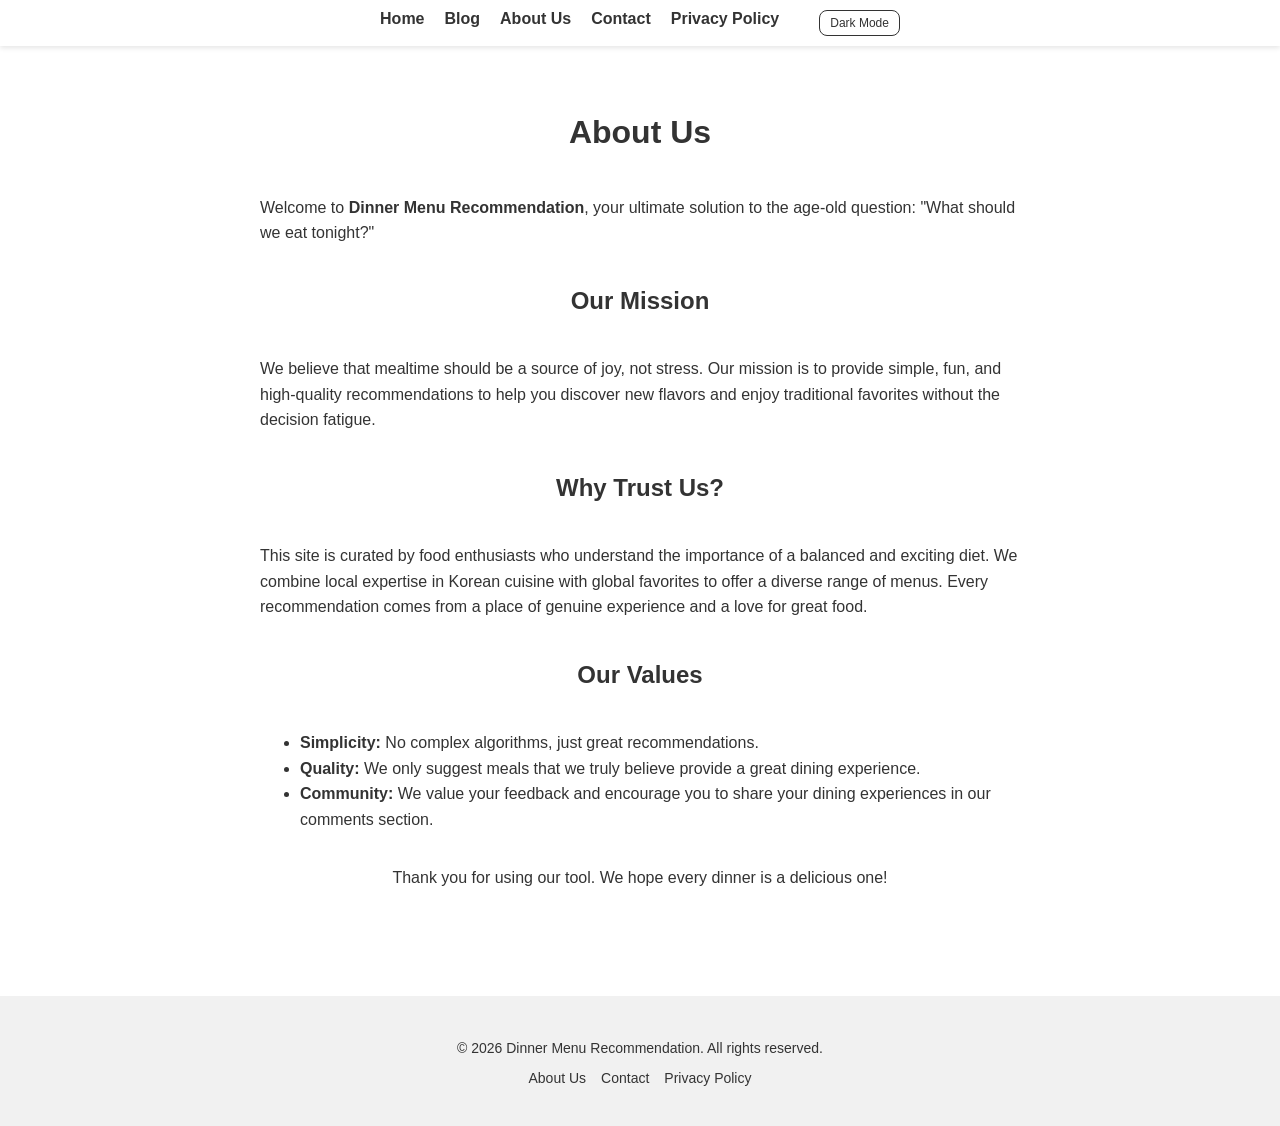
<file: about.html>
<!doctype html>
<html lang="en">
<head>
  <meta charset="UTF-8" />
  <meta name="viewport" content="width=device-width, initial-scale=1.0" />
  <title>About Us - Dinner Menu Recommendation</title>
  <link href='/style.css' rel='stylesheet'>
</head>
<body>
  <header>
    <nav>
      <ul>
        <li><a href="/">Home</a></li>
        <li><a href="/blog.html">Blog</a></li>
        <li><a href="/about.html">About Us</a></li>
        <li><a href="/contact.html">Contact</a></li>
        <li><a href="/privacy.html">Privacy Policy</a></li>
        <li id="theme-toggle">
          <button id="toggle-btn" onclick="toggleTheme()">Dark Mode</button>
        </li>
      </ul>
    </nav>
  </header>

  <main class="content-page">
    <h1>About Us</h1>
    <p>Welcome to <strong>Dinner Menu Recommendation</strong>, your ultimate solution to the age-old question: "What should we eat tonight?"</p>
    
    <h2>Our Mission</h2>
    <p>We believe that mealtime should be a source of joy, not stress. Our mission is to provide simple, fun, and high-quality recommendations to help you discover new flavors and enjoy traditional favorites without the decision fatigue.</p>

    <h2>Why Trust Us?</h2>
    <p>This site is curated by food enthusiasts who understand the importance of a balanced and exciting diet. We combine local expertise in Korean cuisine with global favorites to offer a diverse range of menus. Every recommendation comes from a place of genuine experience and a love for great food.</p>

    <h2>Our Values</h2>
    <ul>
      <li><strong>Simplicity:</strong> No complex algorithms, just great recommendations.</li>
      <li><strong>Quality:</strong> We only suggest meals that we truly believe provide a great dining experience.</li>
      <li><strong>Community:</strong> We value your feedback and encourage you to share your dining experiences in our comments section.</li>
    </ul>

    <p>Thank you for using our tool. We hope every dinner is a delicious one!</p>
  </main>

  <footer>
    <p>&copy; 2026 Dinner Menu Recommendation. All rights reserved.</p>
    <ul>
      <li><a href="/about.html">About Us</a></li>
      <li><a href="/contact.html">Contact</a></li>
      <li><a href="/privacy.html">Privacy Policy</a></li>
    </ul>
  </footer>

  <script defer type="text/javascript" src="/main.js"></script>
</body>
</html>
</file>
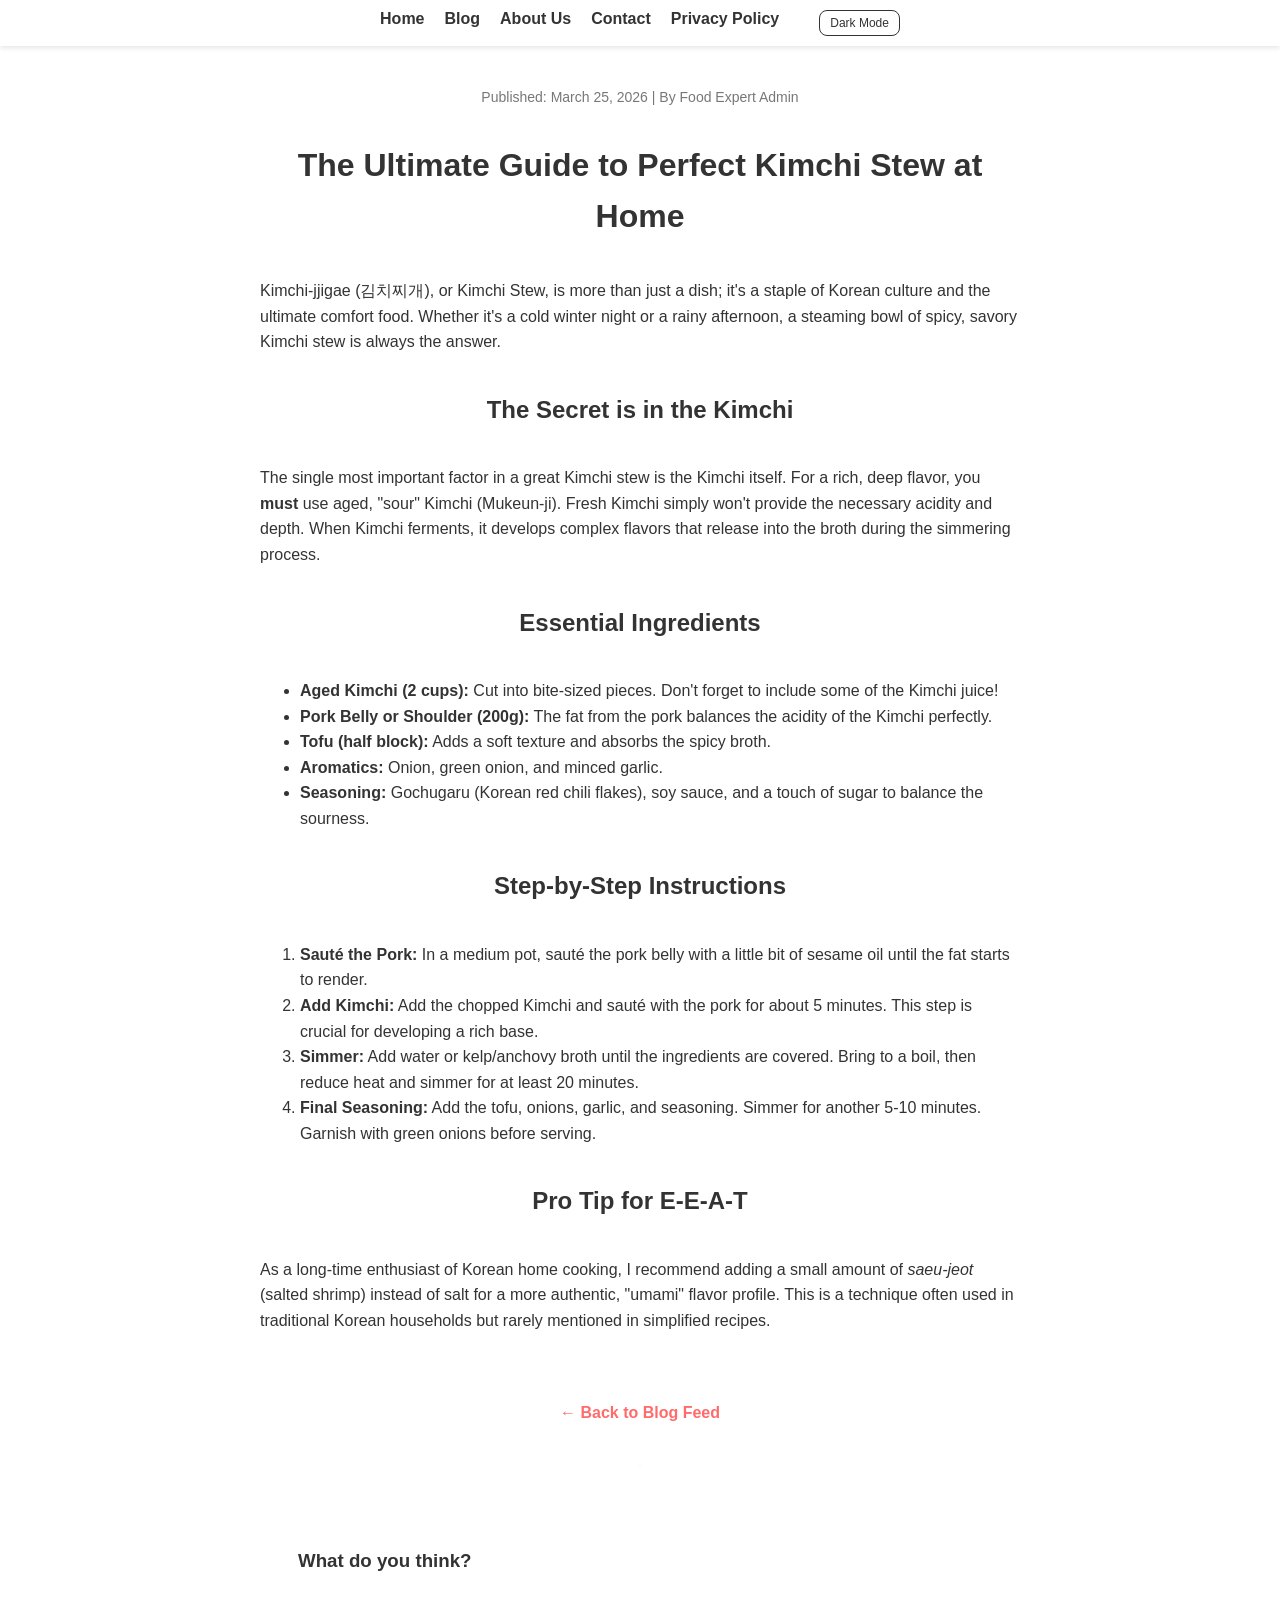
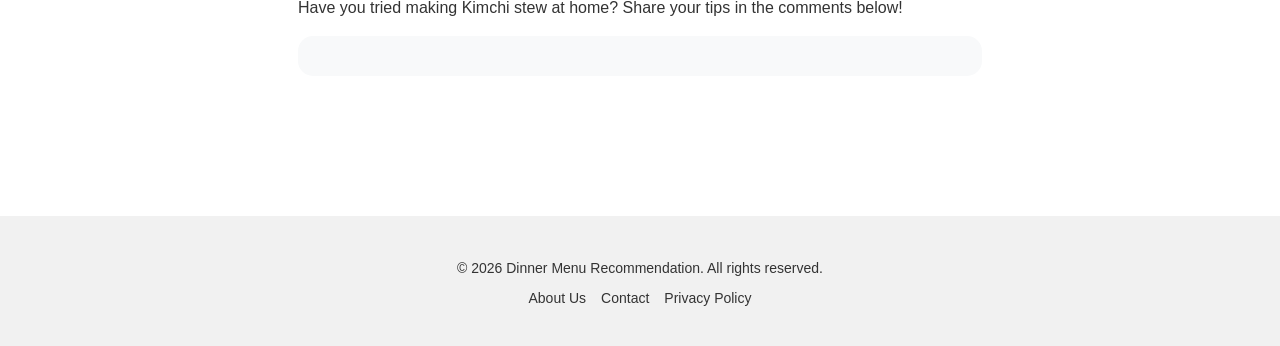
<file: blog-kimchi-stew.html>
<!doctype html>
<html lang="en">
<head>
  <meta charset="UTF-8" />
  <meta name="viewport" content="width=device-width, initial-scale=1.0" />
  <title>The Ultimate Guide to Perfect Kimchi Stew - Food Blog</title>
  <link href='/style.css' rel='stylesheet'>
</head>
<body>
  <header>
    <nav>
      <ul>
        <li><a href="/">Home</a></li>
        <li><a href="/blog.html">Blog</a></li>
        <li><a href="/about.html">About Us</a></li>
        <li><a href="/contact.html">Contact</a></li>
        <li><a href="/privacy.html">Privacy Policy</a></li>
        <li id="theme-toggle">
          <button id="toggle-btn" onclick="toggleTheme()">Dark Mode</button>
        </li>
      </ul>
    </nav>
  </header>

  <main class="content-page">
    <div class="meta" style="font-size: 14px; color: #777; margin-bottom: 10px;">Published: March 25, 2026 | By Food Expert Admin</div>
    <h1>The Ultimate Guide to Perfect Kimchi Stew at Home</h1>
    
    <p>Kimchi-jjigae (김치찌개), or Kimchi Stew, is more than just a dish; it's a staple of Korean culture and the ultimate comfort food. Whether it's a cold winter night or a rainy afternoon, a steaming bowl of spicy, savory Kimchi stew is always the answer.</p>

    <h2>The Secret is in the Kimchi</h2>
    <p>The single most important factor in a great Kimchi stew is the Kimchi itself. For a rich, deep flavor, you <strong>must</strong> use aged, "sour" Kimchi (Mukeun-ji). Fresh Kimchi simply won't provide the necessary acidity and depth. When Kimchi ferments, it develops complex flavors that release into the broth during the simmering process.</p>

    <h2>Essential Ingredients</h2>
    <ul>
      <li><strong>Aged Kimchi (2 cups):</strong> Cut into bite-sized pieces. Don't forget to include some of the Kimchi juice!</li>
      <li><strong>Pork Belly or Shoulder (200g):</strong> The fat from the pork balances the acidity of the Kimchi perfectly.</li>
      <li><strong>Tofu (half block):</strong> Adds a soft texture and absorbs the spicy broth.</li>
      <li><strong>Aromatics:</strong> Onion, green onion, and minced garlic.</li>
      <li><strong>Seasoning:</strong> Gochugaru (Korean red chili flakes), soy sauce, and a touch of sugar to balance the sourness.</li>
    </ul>

    <h2>Step-by-Step Instructions</h2>
    <ol>
      <li><strong>Sauté the Pork:</strong> In a medium pot, sauté the pork belly with a little bit of sesame oil until the fat starts to render.</li>
      <li><strong>Add Kimchi:</strong> Add the chopped Kimchi and sauté with the pork for about 5 minutes. This step is crucial for developing a rich base.</li>
      <li><strong>Simmer:</strong> Add water or kelp/anchovy broth until the ingredients are covered. Bring to a boil, then reduce heat and simmer for at least 20 minutes.</li>
      <li><strong>Final Seasoning:</strong> Add the tofu, onions, garlic, and seasoning. Simmer for another 5-10 minutes. Garnish with green onions before serving.</li>
    </ol>

    <h2>Pro Tip for E-E-A-T</h2>
    <p>As a long-time enthusiast of Korean home cooking, I recommend adding a small amount of <em>saeu-jeot</em> (salted shrimp) instead of salt for a more authentic, "umami" flavor profile. This is a technique often used in traditional Korean households but rarely mentioned in simplified recipes.</p>

    <div style="margin-top: 50px;">
      <a href="/blog.html" style="color: var(--button-bg); text-decoration: none; font-weight: bold;">&larr; Back to Blog Feed</a>
    </div>

    <hr style="margin: 40px 0; border: 0.5px solid var(--card-bg);">
    
    <section id="comments">
      <h3>What do you think?</h3>
      <p>Have you tried making Kimchi stew at home? Share your tips in the comments below!</p>
      <div id="disqus_thread"></div>
      <script>
          (function() {
          var d = document, s = d.createElement('script');
          s.src = 'https://https-jaehuntest1-pages-dev.disqus.com/embed.js';
          s.setAttribute('data-timestamp', +new Date());
          (d.head || d.body).appendChild(s);
          })();
      </script>
    </section>
  </main>

  <footer>
    <p>&copy; 2026 Dinner Menu Recommendation. All rights reserved.</p>
    <ul>
      <li><a href="/about.html">About Us</a></li>
      <li><a href="/contact.html">Contact</a></li>
      <li><a href="/privacy.html">Privacy Policy</a></li>
    </ul>
  </footer>

  <script defer type="text/javascript" src="/main.js"></script>
</body>
</html>
</file>
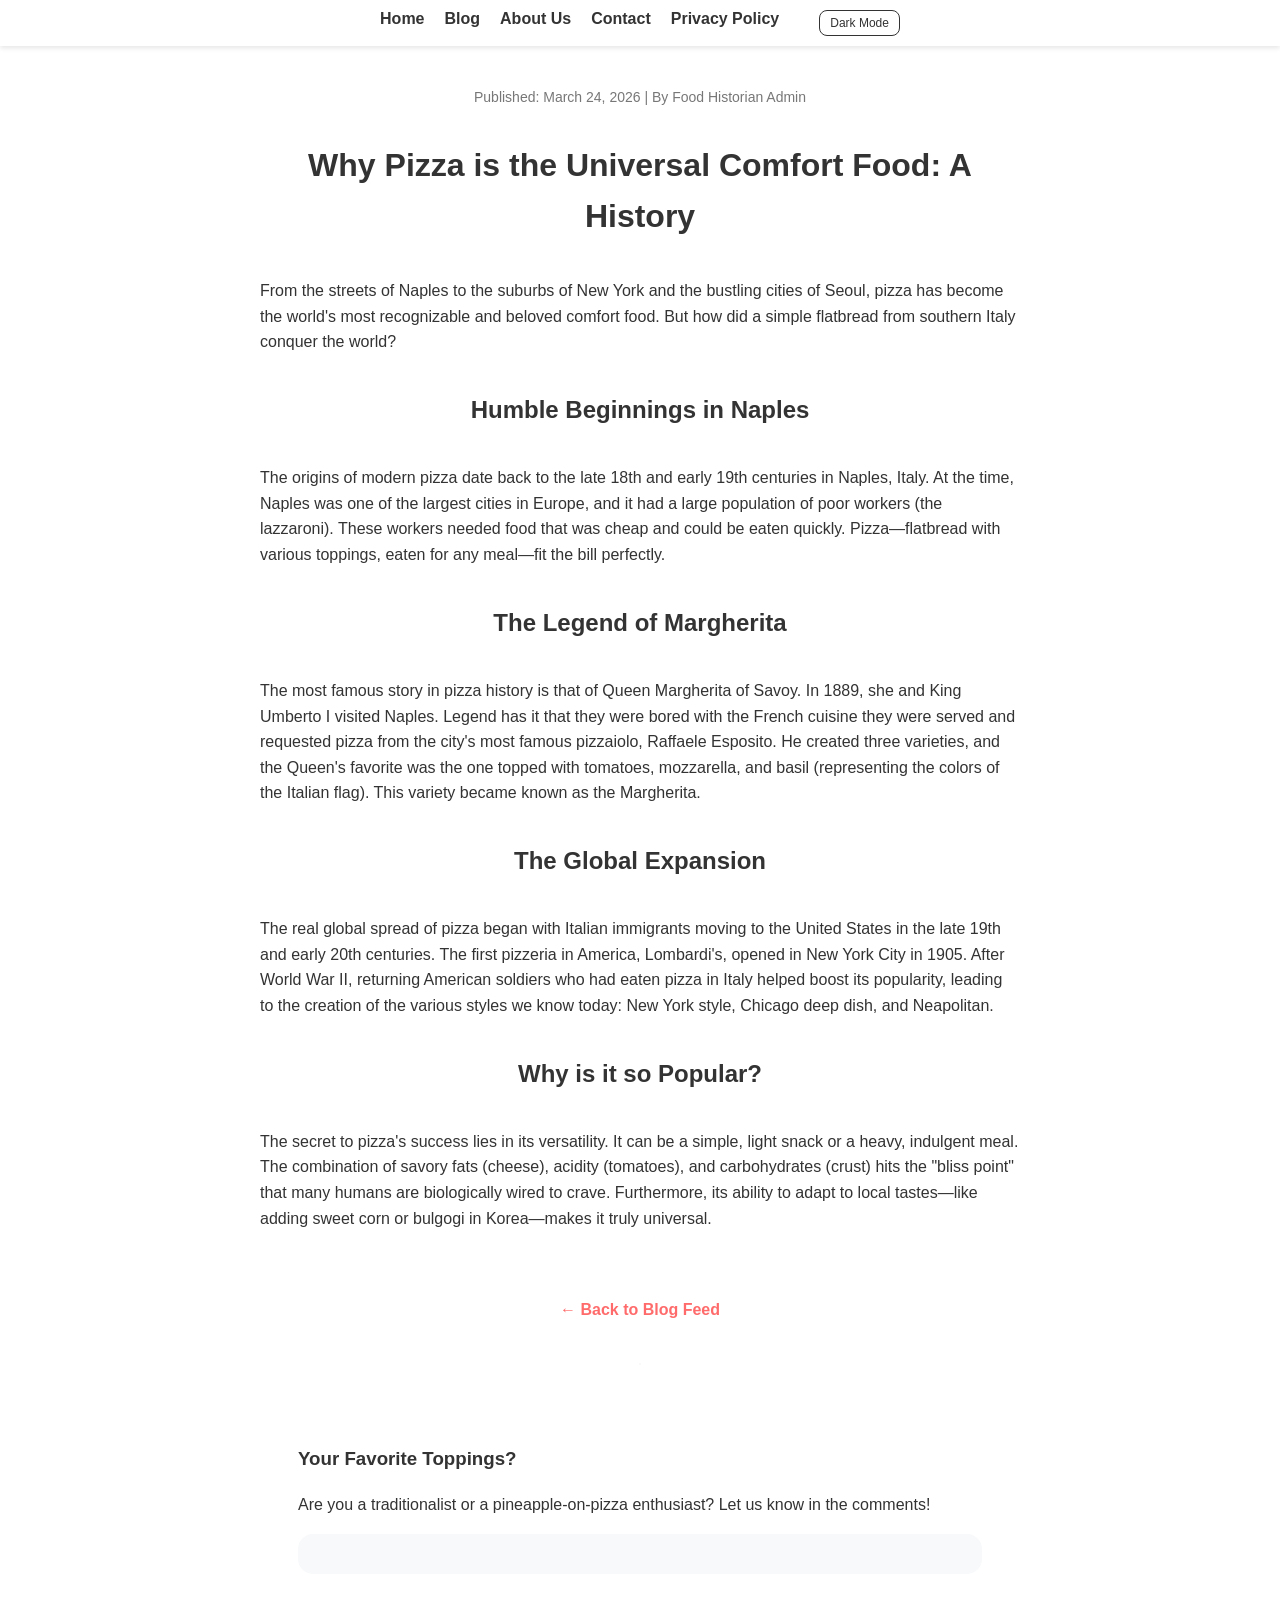
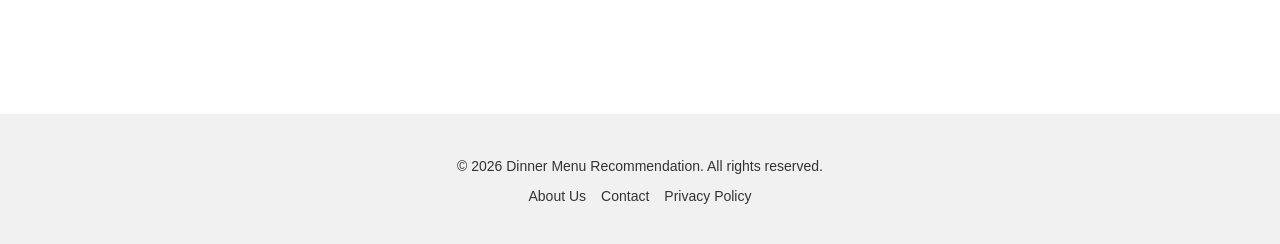
<file: blog-pizza-history.html>
<!doctype html>
<html lang="en">
<head>
  <meta charset="UTF-8" />
  <meta name="viewport" content="width=device-width, initial-scale=1.0" />
  <title>Why Pizza is the Universal Comfort Food - Food Blog</title>
  <link href='/style.css' rel='stylesheet'>
</head>
<body>
  <header>
    <nav>
      <ul>
        <li><a href="/">Home</a></li>
        <li><a href="/blog.html">Blog</a></li>
        <li><a href="/about.html">About Us</a></li>
        <li><a href="/contact.html">Contact</a></li>
        <li><a href="/privacy.html">Privacy Policy</a></li>
        <li id="theme-toggle">
          <button id="toggle-btn" onclick="toggleTheme()">Dark Mode</button>
        </li>
      </ul>
    </nav>
  </header>

  <main class="content-page">
    <div class="meta" style="font-size: 14px; color: #777; margin-bottom: 10px;">Published: March 24, 2026 | By Food Historian Admin</div>
    <h1>Why Pizza is the Universal Comfort Food: A History</h1>
    
    <p>From the streets of Naples to the suburbs of New York and the bustling cities of Seoul, pizza has become the world's most recognizable and beloved comfort food. But how did a simple flatbread from southern Italy conquer the world?</p>

    <h2>Humble Beginnings in Naples</h2>
    <p>The origins of modern pizza date back to the late 18th and early 19th centuries in Naples, Italy. At the time, Naples was one of the largest cities in Europe, and it had a large population of poor workers (the lazzaroni). These workers needed food that was cheap and could be eaten quickly. Pizza—flatbread with various toppings, eaten for any meal—fit the bill perfectly.</p>

    <h2>The Legend of Margherita</h2>
    <p>The most famous story in pizza history is that of Queen Margherita of Savoy. In 1889, she and King Umberto I visited Naples. Legend has it that they were bored with the French cuisine they were served and requested pizza from the city's most famous pizzaiolo, Raffaele Esposito. He created three varieties, and the Queen's favorite was the one topped with tomatoes, mozzarella, and basil (representing the colors of the Italian flag). This variety became known as the Margherita.</p>

    <h2>The Global Expansion</h2>
    <p>The real global spread of pizza began with Italian immigrants moving to the United States in the late 19th and early 20th centuries. The first pizzeria in America, Lombardi's, opened in New York City in 1905. After World War II, returning American soldiers who had eaten pizza in Italy helped boost its popularity, leading to the creation of the various styles we know today: New York style, Chicago deep dish, and Neapolitan.</p>

    <h2>Why is it so Popular?</h2>
    <p>The secret to pizza's success lies in its versatility. It can be a simple, light snack or a heavy, indulgent meal. The combination of savory fats (cheese), acidity (tomatoes), and carbohydrates (crust) hits the "bliss point" that many humans are biologically wired to crave. Furthermore, its ability to adapt to local tastes—like adding sweet corn or bulgogi in Korea—makes it truly universal.</p>

    <div style="margin-top: 50px;">
      <a href="/blog.html" style="color: var(--button-bg); text-decoration: none; font-weight: bold;">&larr; Back to Blog Feed</a>
    </div>

    <hr style="margin: 40px 0; border: 0.5px solid var(--card-bg);">
    
    <section id="comments">
      <h3>Your Favorite Toppings?</h3>
      <p>Are you a traditionalist or a pineapple-on-pizza enthusiast? Let us know in the comments!</p>
      <div id="disqus_thread"></div>
      <script>
          (function() {
          var d = document, s = d.createElement('script');
          s.src = 'https://https-jaehuntest1-pages-dev.disqus.com/embed.js';
          s.setAttribute('data-timestamp', +new Date());
          (d.head || d.body).appendChild(s);
          })();
      </script>
    </section>
  </main>

  <footer>
    <p>&copy; 2026 Dinner Menu Recommendation. All rights reserved.</p>
    <ul>
      <li><a href="/about.html">About Us</a></li>
      <li><a href="/contact.html">Contact</a></li>
      <li><a href="/privacy.html">Privacy Policy</a></li>
    </ul>
  </footer>

  <script defer type="text/javascript" src="/main.js"></script>
</body>
</html>
</file>
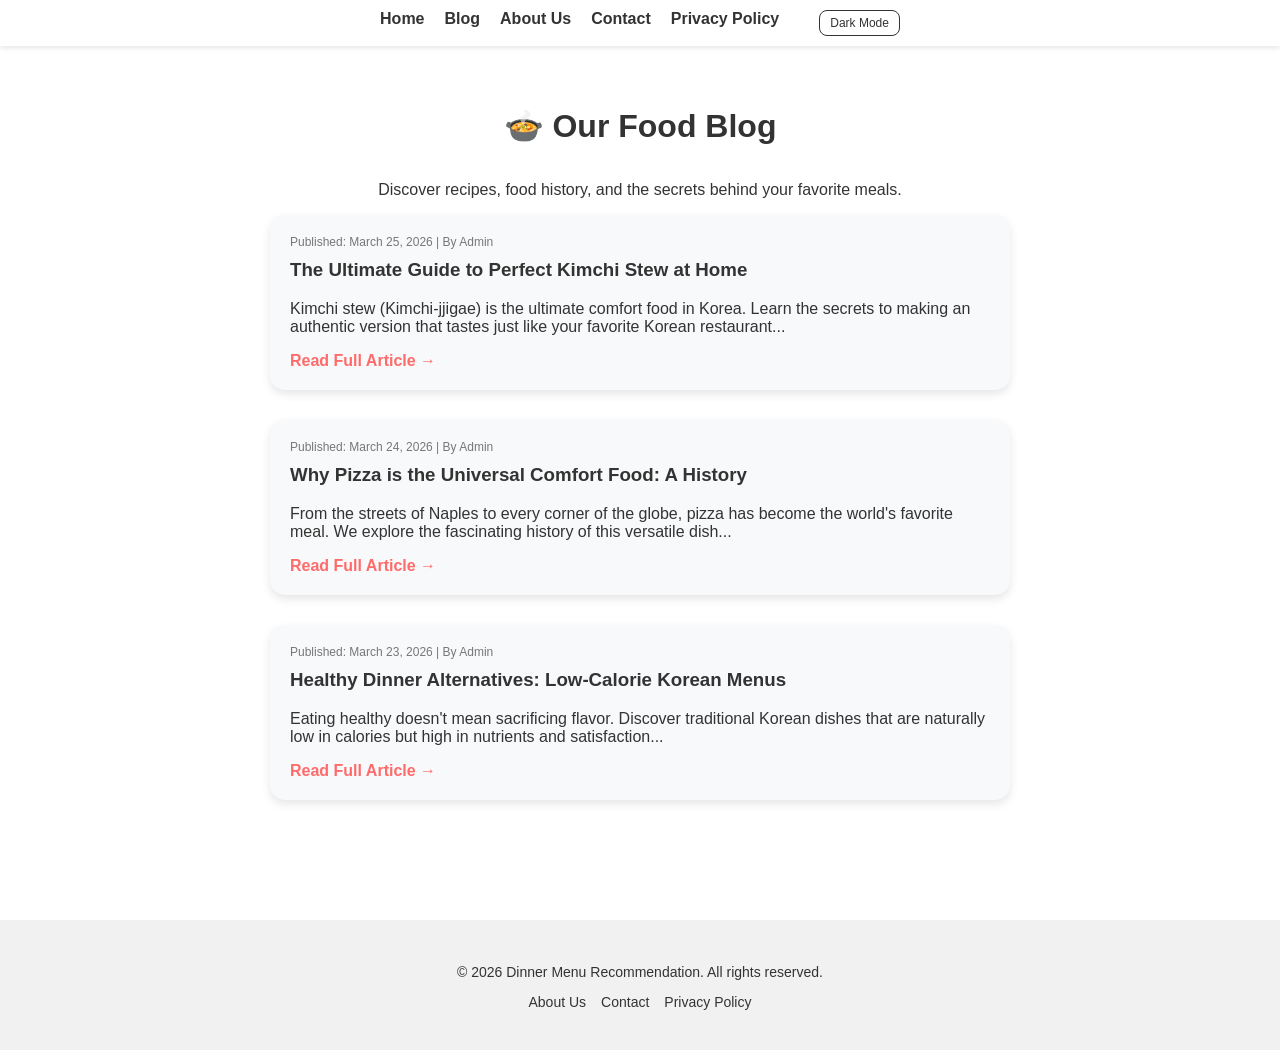
<file: blog.html>
<!doctype html>
<html lang="en">
<head>
  <meta charset="UTF-8" />
  <meta name="viewport" content="width=device-width, initial-scale=1.0" />
  <title>Food Blog - Dinner Menu Recommendation</title>
  <link href='/style.css' rel='stylesheet'>
  <style>
    .blog-post-card {
      background-color: var(--card-bg);
      padding: 20px;
      border-radius: 15px;
      margin-bottom: 30px;
      text-align: left;
      width: 100%;
      max-width: 700px;
      box-shadow: 0 4px 10px rgba(0,0,0,0.1);
      transition: transform 0.2s;
    }
    .blog-post-card:hover {
      transform: translateY(-5px);
    }
    .blog-post-card h3 {
      margin-top: 0;
    }
    .blog-post-card a {
      color: var(--button-bg);
      text-decoration: none;
      font-weight: bold;
    }
    .meta {
      font-size: 12px;
      color: #777;
      margin-bottom: 10px;
    }
  </style>
</head>
<body>
  <header>
    <nav>
      <ul>
        <li><a href="/">Home</a></li>
        <li><a href="/blog.html">Blog</a></li>
        <li><a href="/about.html">About Us</a></li>
        <li><a href="/contact.html">Contact</a></li>
        <li><a href="/privacy.html">Privacy Policy</a></li>
        <li id="theme-toggle">
          <button id="toggle-btn" onclick="toggleTheme()">Dark Mode</button>
        </li>
      </ul>
    </nav>
  </header>

  <main>
    <h1>🍲 Our Food Blog</h1>
    <p>Discover recipes, food history, and the secrets behind your favorite meals.</p>

    <article class="blog-post-card">
      <div class="meta">Published: March 25, 2026 | By Admin</div>
      <h3>The Ultimate Guide to Perfect Kimchi Stew at Home</h3>
      <p>Kimchi stew (Kimchi-jjigae) is the ultimate comfort food in Korea. Learn the secrets to making an authentic version that tastes just like your favorite Korean restaurant...</p>
      <a href="/blog-kimchi-stew.html">Read Full Article &rarr;</a>
    </article>

    <article class="blog-post-card">
      <div class="meta">Published: March 24, 2026 | By Admin</div>
      <h3>Why Pizza is the Universal Comfort Food: A History</h3>
      <p>From the streets of Naples to every corner of the globe, pizza has become the world's favorite meal. We explore the fascinating history of this versatile dish...</p>
      <a href="/blog-pizza-history.html">Read Full Article &rarr;</a>
    </article>

    <article class="blog-post-card">
      <div class="meta">Published: March 23, 2026 | By Admin</div>
      <h3>Healthy Dinner Alternatives: Low-Calorie Korean Menus</h3>
      <p>Eating healthy doesn't mean sacrificing flavor. Discover traditional Korean dishes that are naturally low in calories but high in nutrients and satisfaction...</p>
      <a href="/blog-healthy-korean.html">Read Full Article &rarr;</a>
    </article>
  </main>

  <footer>
    <p>&copy; 2026 Dinner Menu Recommendation. All rights reserved.</p>
    <ul>
      <li><a href="/about.html">About Us</a></li>
      <li><a href="/contact.html">Contact</a></li>
      <li><a href="/privacy.html">Privacy Policy</a></li>
    </ul>
  </footer>

  <script defer type="text/javascript" src="/main.js"></script>
</body>
</html>
</file>
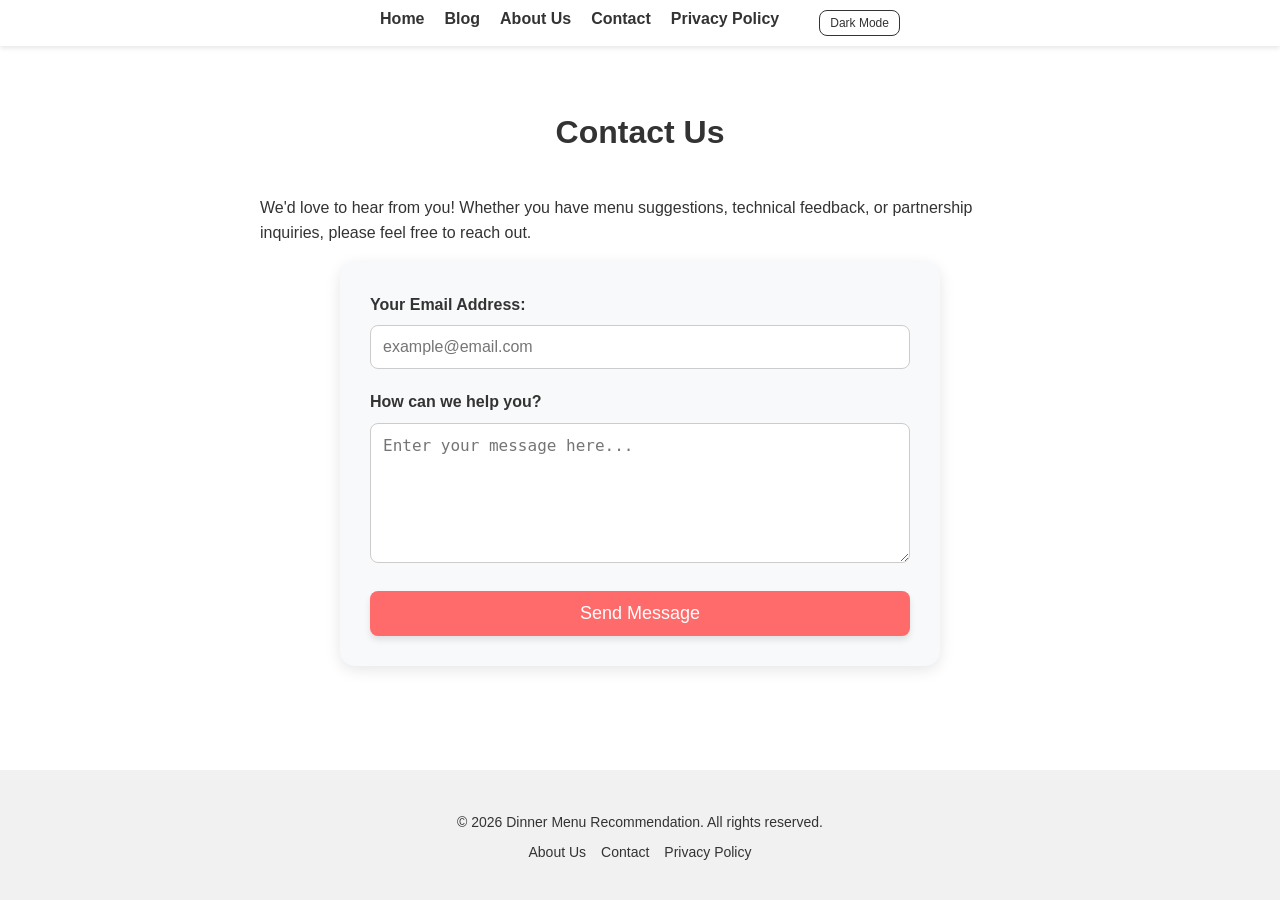
<file: contact.html>
<!doctype html>
<html lang="en">
<head>
  <meta charset="UTF-8" />
  <meta name="viewport" content="width=device-width, initial-scale=1.0" />
  <title>Contact Us - Dinner Menu Recommendation</title>
  <link href='/style.css' rel='stylesheet'>
</head>
<body>
  <header>
    <nav>
      <ul>
        <li><a href="/">Home</a></li>
        <li><a href="/blog.html">Blog</a></li>
        <li><a href="/about.html">About Us</a></li>
        <li><a href="/contact.html">Contact</a></li>
        <li><a href="/privacy.html">Privacy Policy</a></li>
        <li id="theme-toggle">
          <button id="toggle-btn" onclick="toggleTheme()">Dark Mode</button>
        </li>
      </ul>
    </nav>
  </header>

  <main class="content-page">
    <h1>Contact Us</h1>
    <p>We'd love to hear from you! Whether you have menu suggestions, technical feedback, or partnership inquiries, please feel free to reach out.</p>

    <div id="partnership" style="width: 100%; max-width: 600px; margin: 0 auto;">
      <div id="form-container">
        <form action="https://formspree.io/f/mwvwegdr" method="POST">
          <div class="form-group">
            <label for="email">Your Email Address:</label>
            <input type="email" id="email" name="email" placeholder="example@email.com" required>
          </div>
          <div class="form-group">
            <label for="message">How can we help you?</label>
            <textarea id="message" name="message" rows="6" placeholder="Enter your message here..." required></textarea>
          </div>
          <button type="submit">Send Message</button>
        </form>
      </div>
    </div>
  </main>

  <footer>
    <p>&copy; 2026 Dinner Menu Recommendation. All rights reserved.</p>
    <ul>
      <li><a href="/about.html">About Us</a></li>
      <li><a href="/contact.html">Contact</a></li>
      <li><a href="/privacy.html">Privacy Policy</a></li>
    </ul>
  </footer>

  <script defer type="text/javascript" src="/main.js"></script>
</body>
</html>
</file>
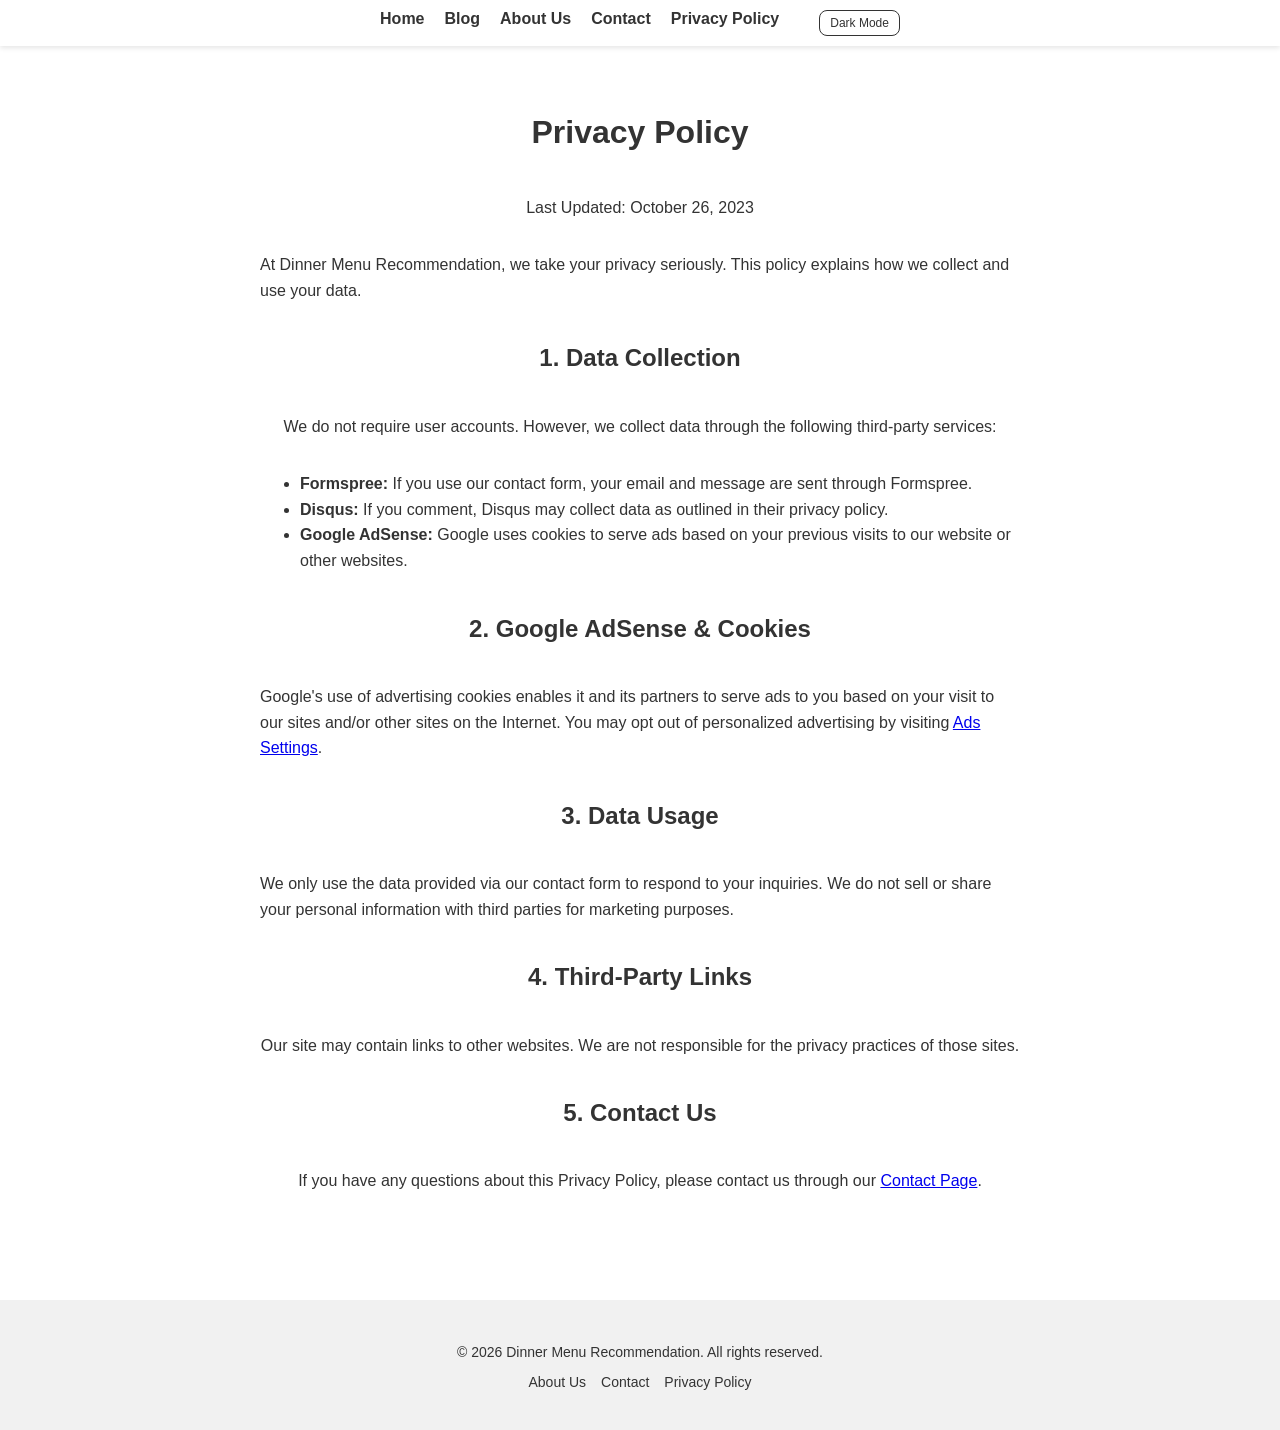
<file: privacy.html>
<!doctype html>
<html lang="en">
<head>
  <meta charset="UTF-8" />
  <meta name="viewport" content="width=device-width, initial-scale=1.0" />
  <title>Privacy Policy - Dinner Menu Recommendation</title>
  <link href='/style.css' rel='stylesheet'>
</head>
<body>
  <header>
    <nav>
      <ul>
        <li><a href="/">Home</a></li>
        <li><a href="/blog.html">Blog</a></li>
        <li><a href="/about.html">About Us</a></li>
        <li><a href="/contact.html">Contact</a></li>
        <li><a href="/privacy.html">Privacy Policy</a></li>
        <li id="theme-toggle">
          <button id="toggle-btn" onclick="toggleTheme()">Dark Mode</button>
        </li>
      </ul>
    </nav>
  </header>

  <main class="content-page">
    <h1>Privacy Policy</h1>
    <p>Last Updated: October 26, 2023</p>
    
    <p>At Dinner Menu Recommendation, we take your privacy seriously. This policy explains how we collect and use your data.</p>

    <h2>1. Data Collection</h2>
    <p>We do not require user accounts. However, we collect data through the following third-party services:</p>
    <ul>
      <li><strong>Formspree:</strong> If you use our contact form, your email and message are sent through Formspree.</li>
      <li><strong>Disqus:</strong> If you comment, Disqus may collect data as outlined in their privacy policy.</li>
      <li><strong>Google AdSense:</strong> Google uses cookies to serve ads based on your previous visits to our website or other websites.</li>
    </ul>

    <h2>2. Google AdSense & Cookies</h2>
    <p>Google's use of advertising cookies enables it and its partners to serve ads to you based on your visit to our sites and/or other sites on the Internet. You may opt out of personalized advertising by visiting <a href="https://www.google.com/settings/ads" target="_blank">Ads Settings</a>.</p>

    <h2>3. Data Usage</h2>
    <p>We only use the data provided via our contact form to respond to your inquiries. We do not sell or share your personal information with third parties for marketing purposes.</p>

    <h2>4. Third-Party Links</h2>
    <p>Our site may contain links to other websites. We are not responsible for the privacy practices of those sites.</p>

    <h2>5. Contact Us</h2>
    <p>If you have any questions about this Privacy Policy, please contact us through our <a href="/contact.html">Contact Page</a>.</p>
  </main>

  <footer>
    <p>&copy; 2026 Dinner Menu Recommendation. All rights reserved.</p>
    <ul>
      <li><a href="/about.html">About Us</a></li>
      <li><a href="/contact.html">Contact</a></li>
      <li><a href="/privacy.html">Privacy Policy</a></li>
    </ul>
  </footer>

  <script defer type="text/javascript" src="/main.js"></script>
</body>
</html>
</file>
<file: style.css>
:root {
  --bg-color: #ffffff;
  --text-color: #333333;
  --card-bg: #f8f9fa;
  --button-bg: #ff6b6b;
  --button-text: #ffffff;
  --input-bg: #ffffff;
  --input-border: #cccccc;
  --nav-bg: #ffffff;
  --footer-bg: #f1f1f1;
}

[data-theme='dark'] {
  --bg-color: #1a1a1a;
  --text-color: #f0f0f0;
  --card-bg: #2d2d2d;
  --button-bg: #fa5252;
  --input-bg: #333333;
  --input-border: #444444;
  --nav-bg: #2d2d2d;
  --footer-bg: #111111;
}

body {
  font-family: 'Segoe UI', Tahoma, Geneva, Verdana, sans-serif;
  display: flex;
  flex-direction: column;
  align-items: center;
  justify-content: flex-start;
  min-height: 100vh;
  margin: 0;
  padding: 0;
  background-color: var(--bg-color);
  color: var(--text-color);
  transition: background-color 0.3s, color 0.3s;
  text-align: center;
}

/* Header & Navigation */
header {
  width: 100%;
  background-color: var(--nav-bg);
  box-shadow: 0 2px 5px rgba(0,0,0,0.1);
  position: sticky;
  top: 0;
  z-index: 1000;
  padding: 10px 0;
}

nav ul {
  list-style: none;
  padding: 0;
  margin: 0;
  display: flex;
  justify-content: center;
  gap: 20px;
}

nav a {
  text-decoration: none;
  color: var(--text-color);
  font-weight: bold;
  font-size: 16px;
  transition: color 0.2s;
}

nav a:hover {
  color: var(--button-bg);
}

main {
  flex: 1;
  width: 100%;
  display: flex;
  flex-direction: column;
  align-items: center;
  padding: 40px 20px;
  box-sizing: border-box;
}

h1, h2 {
  margin-bottom: 20px;
}

#menu-display {
  background-color: var(--card-bg);
  padding: 30px;
  border-radius: 15px;
  box-shadow: 0 4px 15px rgba(0,0,0,0.1);
  margin-bottom: 30px;
  min-width: 300px;
  max-width: 600px;
  transition: background-color 0.3s;
}

#menu-text {
  font-size: 24px;
  font-weight: bold;
  margin: 0;
}

button {
  padding: 12px 25px;
  font-size: 18px;
  cursor: pointer;
  background-color: var(--button-bg);
  color: var(--button-text);
  border: none;
  border-radius: 8px;
  transition: transform 0.1s, opacity 0.2s, background-color 0.3s;
  box-shadow: 0 4px 6px rgba(0,0,0,0.1);
}

button:hover {
  opacity: 0.9;
  transform: translateY(-2px);
}

button:active {
  transform: translateY(0);
}

#theme-toggle {
  margin-left: 20px;
}

#toggle-btn {
  background-color: transparent;
  color: var(--text-color);
  border: 1px solid var(--text-color);
  padding: 5px 10px;
  font-size: 12px;
  box-shadow: none;
}

#toggle-btn:hover {
  background-color: var(--text-color);
  color: var(--bg-color);
}

/* Partnership Form Styles */
#partnership {
  width: 90%;
  max-width: 500px;
  margin-top: 20px;
}

#form-container {
  background-color: var(--card-bg);
  padding: 30px;
  border-radius: 15px;
  box-shadow: 0 4px 15px rgba(0,0,0,0.1);
  text-align: left;
}

.form-group {
  margin-bottom: 20px;
}

.form-group label {
  display: block;
  margin-bottom: 8px;
  font-weight: bold;
}

.form-group input, 
.form-group textarea {
  width: 100%;
  padding: 12px;
  border: 1px solid var(--input-border);
  border-radius: 8px;
  background-color: var(--input-bg);
  color: var(--text-color);
  font-size: 16px;
  box-sizing: border-box;
}

.form-group input:focus, 
.form-group textarea:focus {
  outline: none;
  border-color: var(--button-bg);
}

#partnership button {
  width: 100%;
}

/* Comments Section Styles */
#comments {
  width: 90%;
  max-width: 800px;
  margin-top: 20px;
  padding-bottom: 50px;
  text-align: left;
}

#comments h2 {
  text-align: center;
}

#disqus_thread {
  background-color: var(--card-bg);
  padding: 20px;
  border-radius: 15px;
  transition: background-color 0.3s;
}

/* Footer Styles */
footer {
  width: 100%;
  background-color: var(--footer-bg);
  padding: 30px 0;
  margin-top: 50px;
  font-size: 14px;
}

footer ul {
  list-style: none;
  padding: 0;
  margin: 10px 0;
  display: flex;
  justify-content: center;
  gap: 15px;
}

footer a {
  text-decoration: none;
  color: var(--text-color);
}

footer a:hover {
  text-decoration: underline;
}

/* Static Pages Styles */
.content-page {
  max-width: 800px;
  text-align: left;
  line-height: 1.6;
}

.content-page h1 {
  text-align: center;
}
</file>
